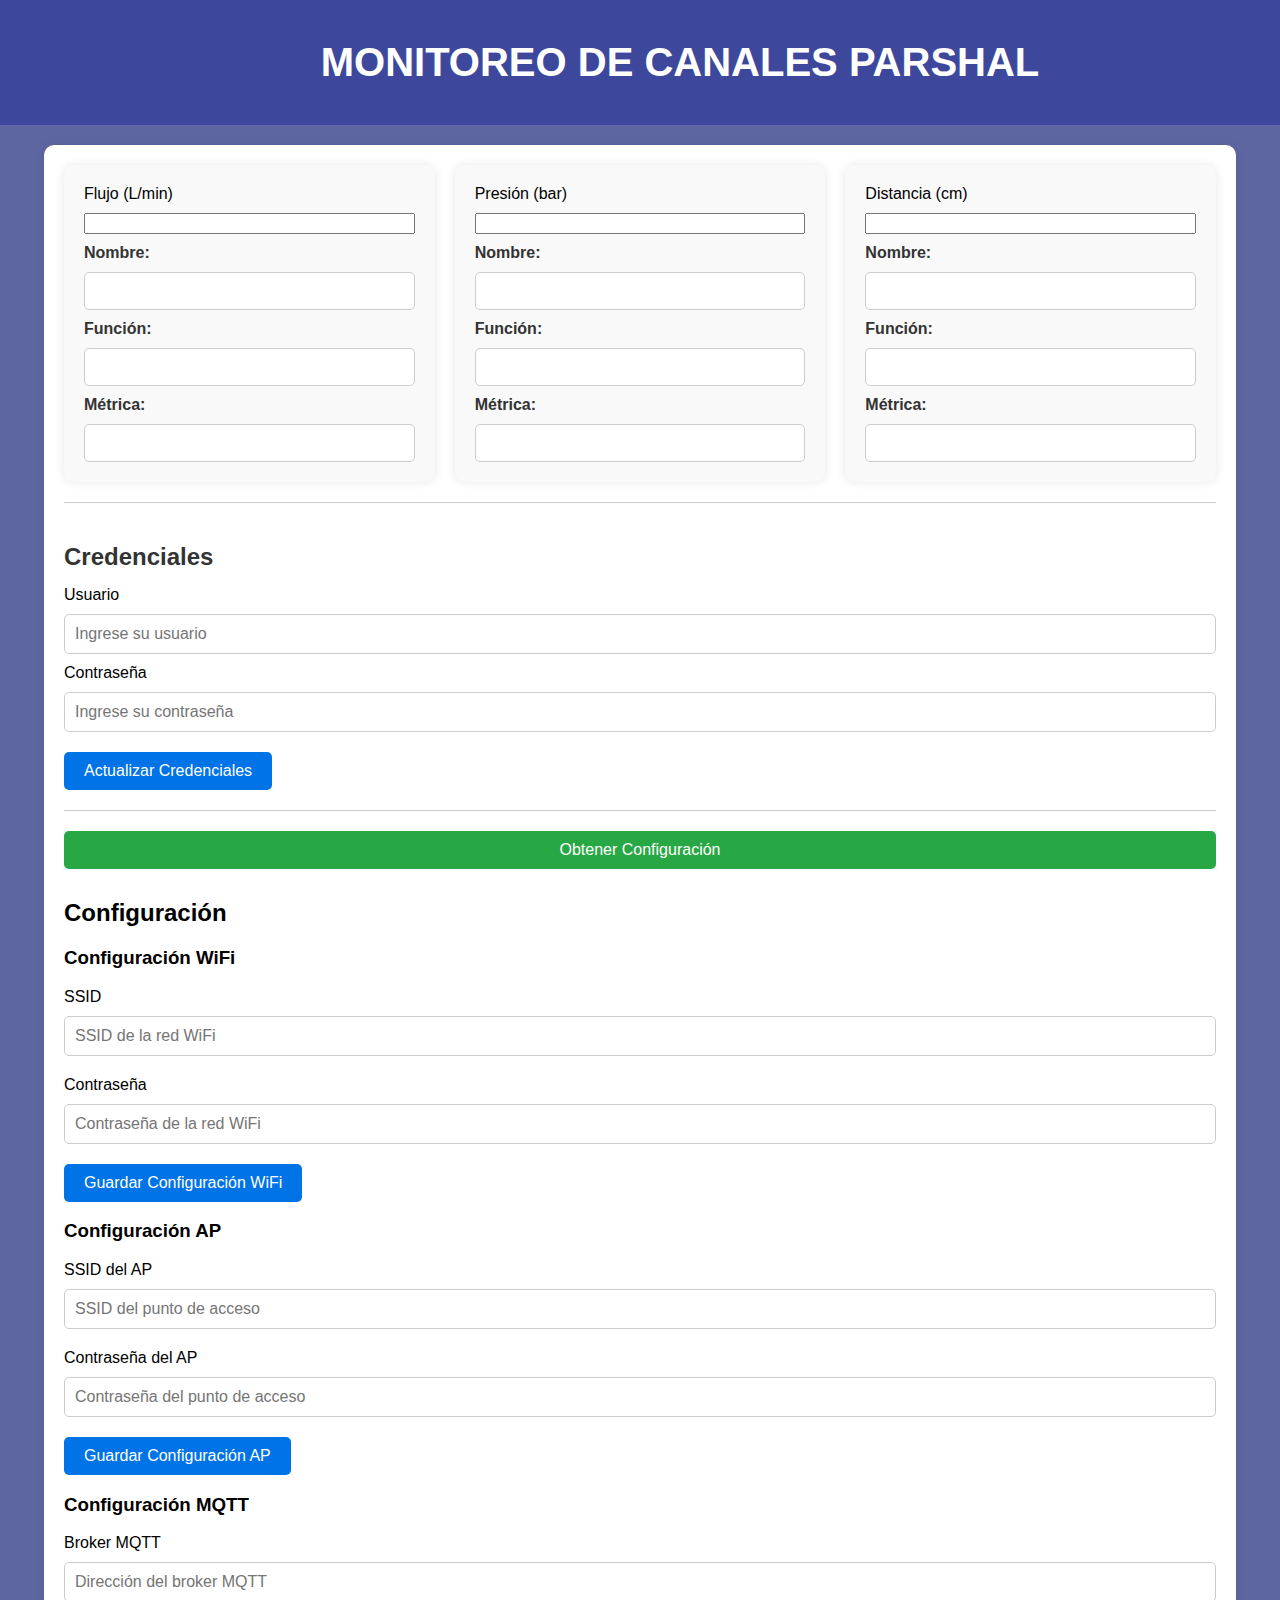
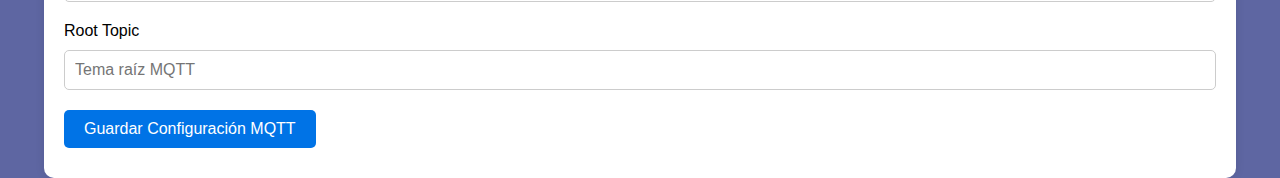
<file: data/index.html>
<!DOCTYPE html>
<html lang="en">
<head>
    <meta charset="UTF-8">
    <meta name="viewport" content="width=device-width, initial-scale=1.0">
    <title>Pagina Principal</title>
    <link rel="stylesheet" href="css/indexdesign.css">
</head>
<header>
    <div class="header">
        <h1 class="title">MONITOREO DE CANALES PARSHAL</h1>
    </div>
</header>
<body>
    <main class="container">
        <div class="sensor-section">
            <div class="sensor-group">
                <label for="flow" class="label-group">Flujo (L/min)</label>
                <input type="text" id="flow" readonly>
                <div class="sensor-info">
                    <label for="flow-name">Nombre:</label>
                    <input type="text" id="flow-name" readonly>
                    <label for="flow-function">Función:</label>
                    <input type="text" id="flow-function" readonly>
                    <label for="flow-metric">Métrica:</label>
                    <input type="text" id="flow-metric" readonly>
                </div>
            </div>

            <div class="sensor-group">
                <label for="pressure" class="label-group">Presión (bar)</label>
                <input type="text" id="pressure" readonly>
                <div class="sensor-info">
                    <label for="pressure-name">Nombre:</label>
                    <input type="text" id="pressure-name" readonly>
                    <label for="pressure-function">Función:</label>
                    <input type="text" id="pressure-function" readonly>
                    <label for="pressure-metric">Métrica:</label>
                    <input type="text" id="pressure-metric" readonly>
                </div>
            </div>

            <div class="sensor-group">
                <label for="ultrasonic" class="label-group">Distancia (cm)</label>
                <input type="text" id="ultrasonic" readonly>
                <div class="sensor-info">
                    <label for="ultrasonic-name">Nombre:</label>
                    <input type="text" id="ultrasonic-name" readonly>
                    <label for="ultrasonic-function">Función:</label>
                    <input type="text" id="ultrasonic-function" readonly>
                    <label for="ultrasonic-metric">Métrica:</label>
                    <input type="text" id="ultrasonic-metric" readonly>
                </div>
            </div>
        </div>

        <div class="credentials-section">
            <h2>Credenciales</h2>
            <div class="input-group">
                <label for="username">Usuario</label>
                <input type="text" id="username" placeholder="Ingrese su usuario">
                
                <label for="password">Contraseña</label>
                <input type="password" id="password" placeholder="Ingrese su contraseña">
            </div>
            <button class="btn" id="update-credentials">Actualizar Credenciales</button>
        </div>
        
        <div class="command-section">
            <div class="input-group">
                <button class="btn" id="send-get-config">Obtener Configuración</button>
            </div>
        </div>

        <div class="config-section">
            <h2>Configuración</h2>
            <div class="wifi-config">
                <h3>Configuración WiFi</h3>
                <div class="input-group">
                    <label for="wifi-ssid">SSID</label>
                    <input type="text" id="wifi-ssid" placeholder="SSID de la red WiFi">
                </div>
                <div class="input-group">
                    <label for="wifi-password">Contraseña</label>
                    <input type="password" id="wifi-password" placeholder="Contraseña de la red WiFi">
                </div>
                <button class="btn" id="save-wifi-config">Guardar Configuración WiFi</button>
                <label id="wifi-confirmation" class="confirmation-label"></label>
            </div>

            <div class="ap-config">
                <h3>Configuración AP</h3>
                <div class="input-group">
                    <label for="ap-ssid">SSID del AP</label>
                    <input type="text" id="ap-ssid" placeholder="SSID del punto de acceso">
                </div>
                <div class="input-group">
                    <label for="ap-password">Contraseña del AP</label>
                    <input type="password" id="ap-password" placeholder="Contraseña del punto de acceso">
                </div>
                <button class="btn" id="save-ap-config">Guardar Configuración AP</button>
                <label id="ap-confirmation" class="confirmation-label"></label>
            </div>

            <div class="mqtt-config">
                <h3>Configuración MQTT</h3>
                <div class="input-group">
                    <label for="mqtt-broker">Broker MQTT</label>
                    <input type="text" id="mqtt-broker" placeholder="Dirección del broker MQTT">
                </div>
                <div class="input-group">
                    <label for="mqtt-root-topic">Root Topic</label>
                    <input type="text" id="mqtt-root-topic" placeholder="Tema raíz MQTT">
                </div>
                <button class="btn" id="save-mqtt-config">Guardar Configuración MQTT</button>
                <label id="mqtt-confirmation" class="confirmation-label"></label>
            </div>
        </div>
    </main>

    <script>
        let ws;
        const ESP32_IP = window.location.hostname;
        const WS_URL = `ws://${ESP32_IP}/ws`;
    
        document.addEventListener("DOMContentLoaded", function () {
            ws = new WebSocket(WS_URL);
    
            ws.onopen = function () {
                console.log('✅ Conectado al WebSocket');
    
                ws.send(JSON.stringify({ command: "get_sensors" }));
                ws.send(JSON.stringify({ command: "get_config" }));
            };
    
            ws.onmessage = function (event) {
                const data = JSON.parse(event.data);
                console.log("📩 Datos recibidos:", data);
    
                if (data.status === "success" && data.mqtt) {
                    document.getElementById("username").value = data.mqtt.mqttUser || "";
                    document.getElementById("password").value = data.mqtt.mqttPassword || "";
                }
    
                // Procesar datos de sensores
                if (data.sensors) {
                    if (typeof data.sensors.flow !== "undefined") {
                        document.getElementById('flow').value = parseFloat(data.sensors.flow).toFixed(2);
                    }
                    if (typeof data.sensors.pressure !== "undefined") {
                        document.getElementById('pressure').value = parseFloat(data.sensors.pressure).toFixed(2);
                    }
                    if (typeof data.sensors.ultrasonic !== "undefined") {
                        document.getElementById('ultrasonic').value = parseFloat(data.sensors.ultrasonic).toFixed(2);
                    }
                }
    
                // Procesar nombre, función y métrica de sensores
                if (Array.isArray(data)) {
                    data.forEach(sensor => {
                        switch (sensor.id) {
                            case "001": // Sensor Ultrasónico
                                document.getElementById('ultrasonic-name').value = sensor.name || "";
                                document.getElementById('ultrasonic-function').value = sensor.function || "";
                                document.getElementById('ultrasonic-metric').value = sensor.variables[0].metric || "";
                                break;
                            case "002": // Sensor de Presión
                                document.getElementById('pressure-name').value = sensor.name || "";
                                document.getElementById('pressure-function').value = sensor.function || "";
                                document.getElementById('pressure-metric').value = sensor.variables[0].metric || "";
                                break;
                            case "003": // Sensor de Flujo
                                document.getElementById('flow-name').value = sensor.name || "";
                                document.getElementById('flow-function').value = sensor.function || "";
                                document.getElementById('flow-metric').value = sensor.variables[0].metric || "";
                                break;
                        }
                    });
                }
    
                // Procesar configuración de WiFi, AP y MQTT
                if (data.status === "success" && data.wifi) {
                    document.getElementById("wifi-ssid").value = data.wifi.ssid || "";
                    document.getElementById("wifi-password").value = data.wifi.password || "";
    
                    document.getElementById("ap-ssid").value = data.ap.ap_ssid || "";
                    document.getElementById("ap-password").value = data.ap.ap_password || "";
    
                    document.getElementById("mqtt-broker").value = data.mqtt.mqttBroker || "";
                    document.getElementById("mqtt-root-topic").value = data.mqtt.mqttRootTopic || "";
                }
            };
    
            ws.onclose = function () {
                console.warn('⚠️ WebSocket cerrado');
            };
    
            ws.onerror = function (error) {
                console.error("❌ Error en WebSocket:", error);
            };
    
            // Botón para obtener configuración
            document.getElementById('send-get-config').addEventListener('click', function () {
                if (ws.readyState === WebSocket.OPEN) {
                    ws.send(JSON.stringify({ command: "get_config" }));
                    console.log("📨 Comando enviado: get_config");
                } else {
                    console.error("⚠️ WebSocket no está conectado.");
                }
            });
    
            // Guardar configuración WiFi
            document.getElementById('save-wifi-config').addEventListener('click', function () {
                const wifiSsid = document.getElementById('wifi-ssid').value;
                const wifiPassword = document.getElementById('wifi-password').value;
    
                if (ws.readyState === WebSocket.OPEN) {
                    const command = {
                        command: "set_config",
                        value: {
                            newSSID: wifiSsid,
                            newPassword: wifiPassword,
                            restart: true
                        },
                        configType: "wifi"
                    };
                    ws.send(JSON.stringify(command));
                    console.log("📨 Configuración WiFi enviada:", command);
                    setTimeout(() => { window.location.reload(); }, 2000);
                }
            });
    
            // Guardar configuración AP
            document.getElementById('save-ap-config').addEventListener('click', function () {
                const apSsid = document.getElementById('ap-ssid').value;
                const apPassword = document.getElementById('ap-password').value;
    
                if (ws.readyState === WebSocket.OPEN) {
                    const command = {
                        command: "set_config",
                        value: {
                            newAP_SSID: apSsid,
                            newAP_Password: apPassword,
                            restart: true
                        },
                        configType: "ap"
                    };
                    ws.send(JSON.stringify(command));
                    console.log("📨 Configuración AP enviada:", command);
                    setTimeout(() => { window.location.reload(); }, 2000);
                }
            });
    
            // Guardar configuración MQTT
            document.getElementById('save-mqtt-config').addEventListener('click', function () {
                const mqttBroker = document.getElementById('mqtt-broker').value;
                const mqttRootTopic = document.getElementById('mqtt-root-topic').value;
    
                if (ws.readyState === WebSocket.OPEN) {
                    const command = {
                        command: "set_config",
                        value: {
                            mqttBroker: mqttBroker,
                            mqttRootTopic: mqttRootTopic,
                            restart: true
                        },
                        configType: "mqtt"
                    };
                    ws.send(JSON.stringify(command));
                    console.log("📨 Configuración MQTT enviada:", command);
                    setTimeout(() => { window.location.reload(); }, 2000);
                }
            });
    
            // Actualizar credenciales MQTT y redirigir a login.html
            document.getElementById("update-credentials").addEventListener("click", function () {
                const username = document.getElementById("username").value.trim();
                const password = document.getElementById("password").value.trim();
    
                if (ws.readyState === WebSocket.OPEN && username && password) {
                    const credentialsMessage = {
                        command: "update_mqtt_credentials",
                        value: { mqttUser: username, mqttPassword: password }
                    };
    
                    ws.send(JSON.stringify(credentialsMessage));
                    console.log("📨 Credenciales MQTT actualizadas:", credentialsMessage);
    
                    setTimeout(() => {
                        window.location.href = '/login.html'; 
                    }, 2000);
                }
            });
        });
    </script>
    
    
    
      
</body>
</html>
</file>
<file: data/css/indexdesign.css>
.container {
    width: min(90%, 1200px);
    margin: 0 auto;
    padding: 20px;
    background-color: rgb(255, 255, 255);
    box-shadow: 0 0 10px rgba(0, 0, 0, 0.1);
    border-radius: 10px;
    margin-top: 20px;
}

body {
    margin: 0;
    padding: 0;
    font-family: 'Segoe UI', Tahoma, Geneva, Verdana, sans-serif;
    flex-direction: column;
    align-items: center;
    background-color: rgb(94, 102, 162);
}

.header {
    padding: 40px;
    text-align: center;
    width: 100%;
    background-color: rgb(61, 72, 156);
    display: flexbox;
}

.header .title {
    margin: 0;
    font-size: 40px;
    color: #ffffff;
}

.sensor-section {
    display: flex;
    justify-content: space-between;
    gap: 20px;
    margin-bottom: 20px;
}

.sensor-group {
    display: flex;
    flex-direction: column;
    gap: 10px;
    width: 30%;
    background-color: #f9f9f9;
    padding: 20px;
    border-radius: 10px;
    box-shadow: 0 0 10px rgba(0, 0, 0, 0.1);
}

.sensor-group textarea {
    resize: none;
    font-family: monospace;
    font-size: 14px;
    padding: 40px;
    border: 1px solid #ccc;
    border-radius: 5px;
    background-color: #f9f9f9;
}

.sensor-info {
    display: flex;
    flex-direction: column;
    gap: 10px;
}

.sensor-info label {
    font-weight: bold;
    color: #333;
}

.sensor-info input {
    padding: 10px;
    border: 1px solid #ccc;
    border-radius: 5px;
    font-size: 14px;
    background-color: #fff;
    color: #333;
    transition: border-color 0.3s ease;
}

.sensor-info input:focus {
    border-color: #0073e6;
    outline: none;
}

.confirmation-label {
    display: block;
    margin-top: 10px;
    color: green;
    font-weight: bold;
    font-size: 14px;
}

/* Estilo para el botón de enviar comando personalizado */
#send-custom-command {
    background-color: #dc3545; /* Color rojo */
    margin-top: 10px; /* Espaciado superior */
}

#send-custom-command:hover {
    background-color: #c82333; /* Color rojo oscuro al pasar el mouse */
}

/* Estilo para el botón de obtener configuración */
#send-get-config {
    background-color: #28a745; /* Color verde */
    margin-bottom: 10px; /* Espaciado inferior */
}

#send-get-config:hover {
    background-color: #218838; /* Color verde oscuro al pasar el mouse */
}

.input-group {
    display: flex;
    flex-direction: column;
    gap: 10px;
    margin-bottom: 20px;
    color: black;
}

.input-group input {
    padding: 10px;
    border: 1px solid #ccc;
    border-radius: 5px;
    font-size: 16px;
    color: black;
}

.btn {
    padding: 10px 20px;
    background-color: #0073e6;
    color: white;
    border: none;
    border-radius: 5px;
    font-size: 16px;
    cursor: pointer;
    transition: background-color 0.3s ease;
}

.btn:hover {
    background-color: #005bb5;
}

.credentials-section {
    margin-top: 20px;
    padding-top: 20px;
    border-top: 1px solid #ccc;
}

.credentials-section h2 {
    margin-bottom: 15px;
    font-size: 24px;
    color: #333;
}

.command-section {
    margin-top: 20px;
    padding-top: 20px;
    border-top: 1px solid #ccc;
}

.command-section textarea {
    width: 100%;
    height: 100px;
    resize: none;
    font-family: monospace;
    font-size: 14px;
    padding: 10px;
    border: 1px solid #ccc;
    border-radius: 5px;
    background-color: #f9f9f9;
}
</file>
